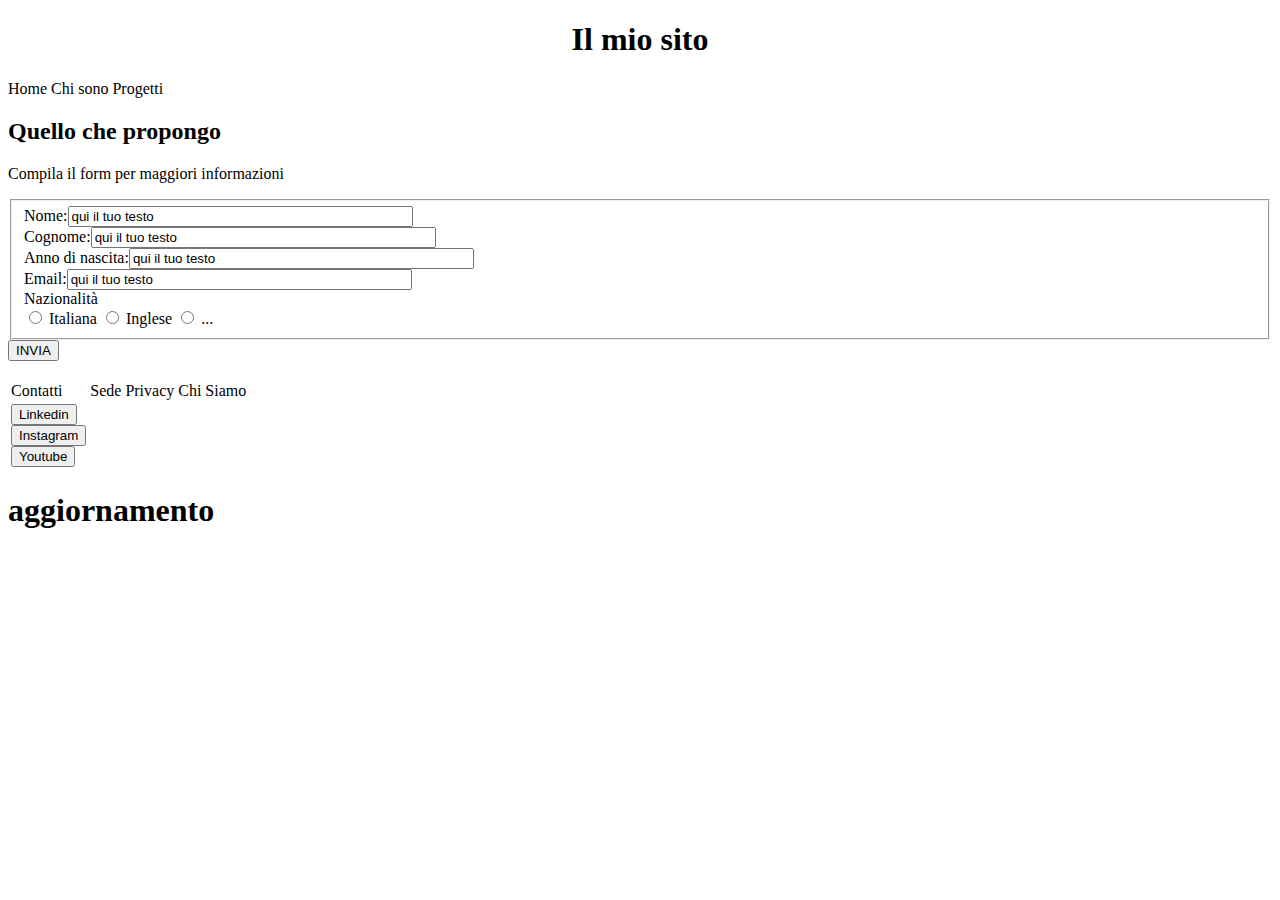
<file: index1.html>
<!DOCTYPE html>
<html lang="en">
  <head>
    <meta charset="UTF-8" />
    <meta name="viewport" content="width=device-width, initial-scale=1.0" />
    <title>Esercitazione</title>
  </head>
  <body>
    <h1><center>Il mio sito</center></h1>
    <header>Home Chi sono Progetti</header>
    <main>
      <h2>Quello che propongo</h2>
      <p>Compila il form per maggiori informazioni</p>
    </main>

    <form action="ii">
      <fieldset>
        <label
          >Nome:<input
            type="text"
            value="qui il tuo testo"
            size="40"
            maxlength="30"
          /> </label
        ><br />
        <label
          >Cognome:<input
            type="text"
            value="qui il tuo testo"
            size="40"
            maxlength="30"
          /> </label
        ><br />
        <label
          >Anno di nascita:<input
            type="text"
            value="qui il tuo testo"
            size="40"
            maxlength="30"
          /> </label
        ><br />
        <label
          >Email:<input
            type="text"
            value="qui il tuo testo"
            size="40"
            maxlength="30"
          /> </label
        ><br />
        <label
          >Nazionalità<br />
          <input type="radio" name="linguaggio" value="Italiana" /> Italiana
          <input type="radio" name="linguaggio" value="Inglese" /> Inglese
          <input type="radio" name="linguaggio" value="..." /> ...
        </label>
      </fieldset>
    </form>
    <button type="submit">INVIA</button>
    <br /><br />
    <footer>
      <table>
        <tr>
          <td>Contatti</td>
          <td>Sede</td>
          <td>Privacy</td>
          <td>Chi Siamo</td>
        </tr>
        <tr>
          <td>
            <button type="submit">Linkedin</button><br />
            <button type="submit">Instagram</button><br />
            <button type="submit">Youtube</button>
          </td>
        </tr>
      </table>
    </footer>
    <h1>aggiornamento</h1>
  </body>
</html>
</file>
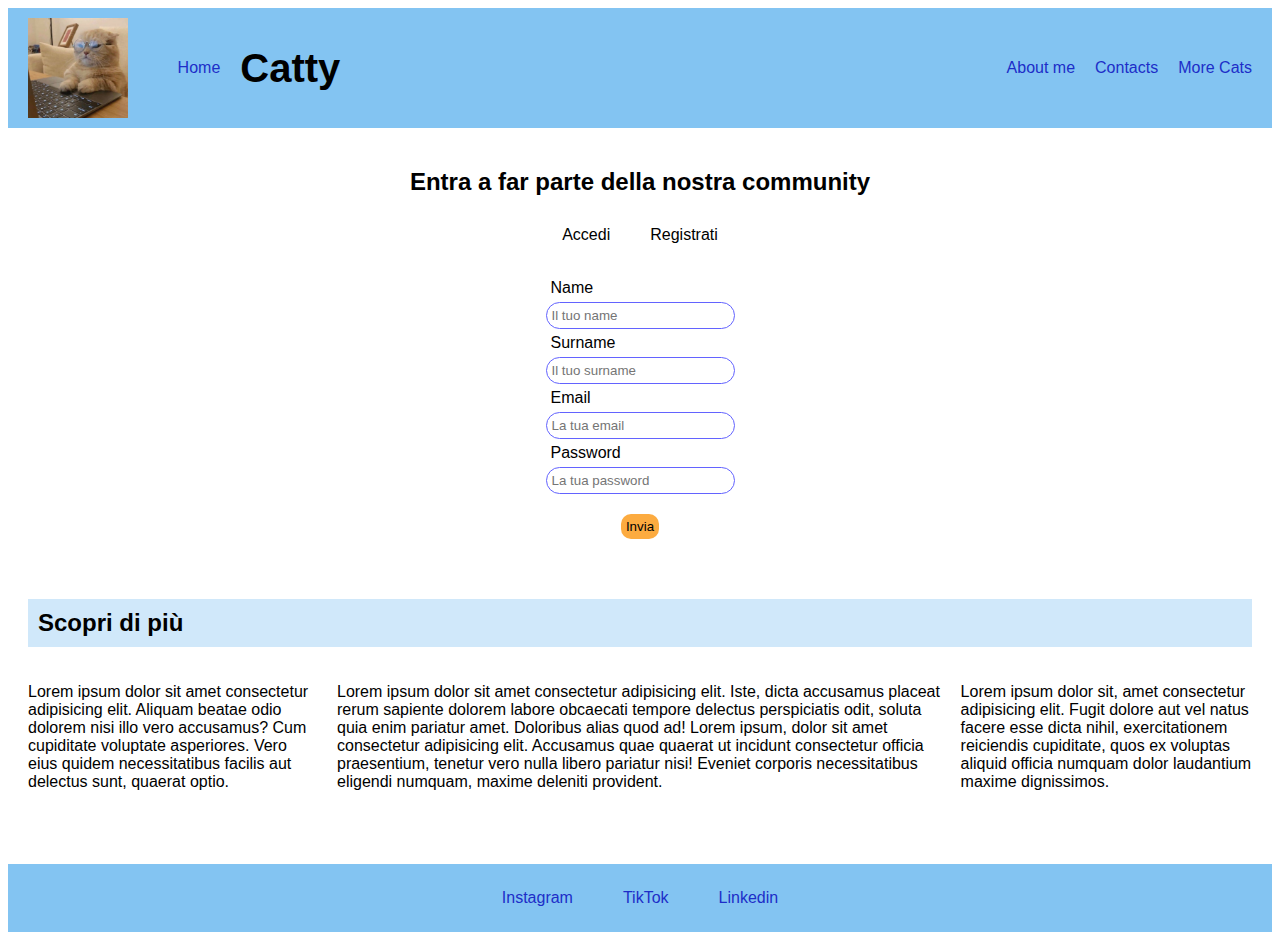
<file: 26-10-23/esercitazione.html>
<!DOCTYPE html>
<html lang="en">
  <head>
    <meta charset="UTF-8" />
    <meta name="viewport" content="width=device-width, initial-scale=1.0" />
    <title>Esercitazione</title>
    <link rel="stylesheet" href="style.css" />
  </head>
  <body>
    <header class="header">
      <img class="image1" src="./img/Logo.jpg" alt="logo" />
      <nav class="navbar">
        <li class="link-home">Home</li>
        <h1 class="h1">Catty</h1>
        <section class="left">
          <li class="link">About me</li>
          <li class="link">Contacts</li>
          <li class="link">More Cats</li>
        </section>
      </nav>
    </header>
    <main>
      <form class="module">
        <div>
          <h2>Entra a far parte della nostra community</h2>
          <section class="center">
            <li class="link1">Accedi</li>
            <li class="link1">Registrati</li>
          </section>
        </div>
        <div>
          <label for="name">Name</label>
          <input type="text" placeholder="Il tuo name" required />

          <label for="Surname">Surname</label>
          <input type="text" placeholder="Il tuo surname" required />

          <label for="Email">Email</label>
          <input type="email" placeholder="La tua email" required />

          <label for="Password">Password</label>
          <input type="password" placeholder="La tua password" required />
        </div>
        <button class="button" type="submit">Invia</button>
        <!--<button type="submit" value="Invia"></button> 
            <input type="submit" value="Invia">-->
      </form>
      <div class="scopridipiu">
        <h2 class="h2">Scopri di più</h2>
        <div class="paragrafo">
          <p>
            Lorem ipsum dolor sit amet consectetur adipisicing elit. Aliquam
            beatae odio dolorem nisi illo vero accusamus? Cum cupiditate
            voluptate asperiores. Vero eius quidem necessitatibus facilis aut
            delectus sunt, quaerat optio.
          </p>
          <p>
            Lorem ipsum dolor sit amet consectetur adipisicing elit. Iste, dicta
            accusamus placeat rerum sapiente dolorem labore obcaecati tempore
            delectus perspiciatis odit, soluta quia enim pariatur amet.
            Doloribus alias quod ad! Lorem ipsum, dolor sit amet consectetur
            adipisicing elit. Accusamus quae quaerat ut incidunt consectetur
            officia praesentium, tenetur vero nulla libero pariatur nisi!
            Eveniet corporis necessitatibus eligendi numquam, maxime deleniti
            provident.
          </p>
          <p>
            Lorem ipsum dolor sit, amet consectetur adipisicing elit. Fugit
            dolore aut vel natus facere esse dicta nihil, exercitationem
            reiciendis cupiditate, quos ex voluptas aliquid officia numquam
            dolor laudantium maxime dignissimos.
          </p>
        </div>
      </div>
    </main>
    <footer class="footer">
      <nav>
        <ul class="list1">
          <li class="link">Instagram</li>
          <li class="link">TikTok</li>
          <li class="link">Linkedin</li>
        </ul>
      </nav>
    </footer>
  </body>
</html>
</file>
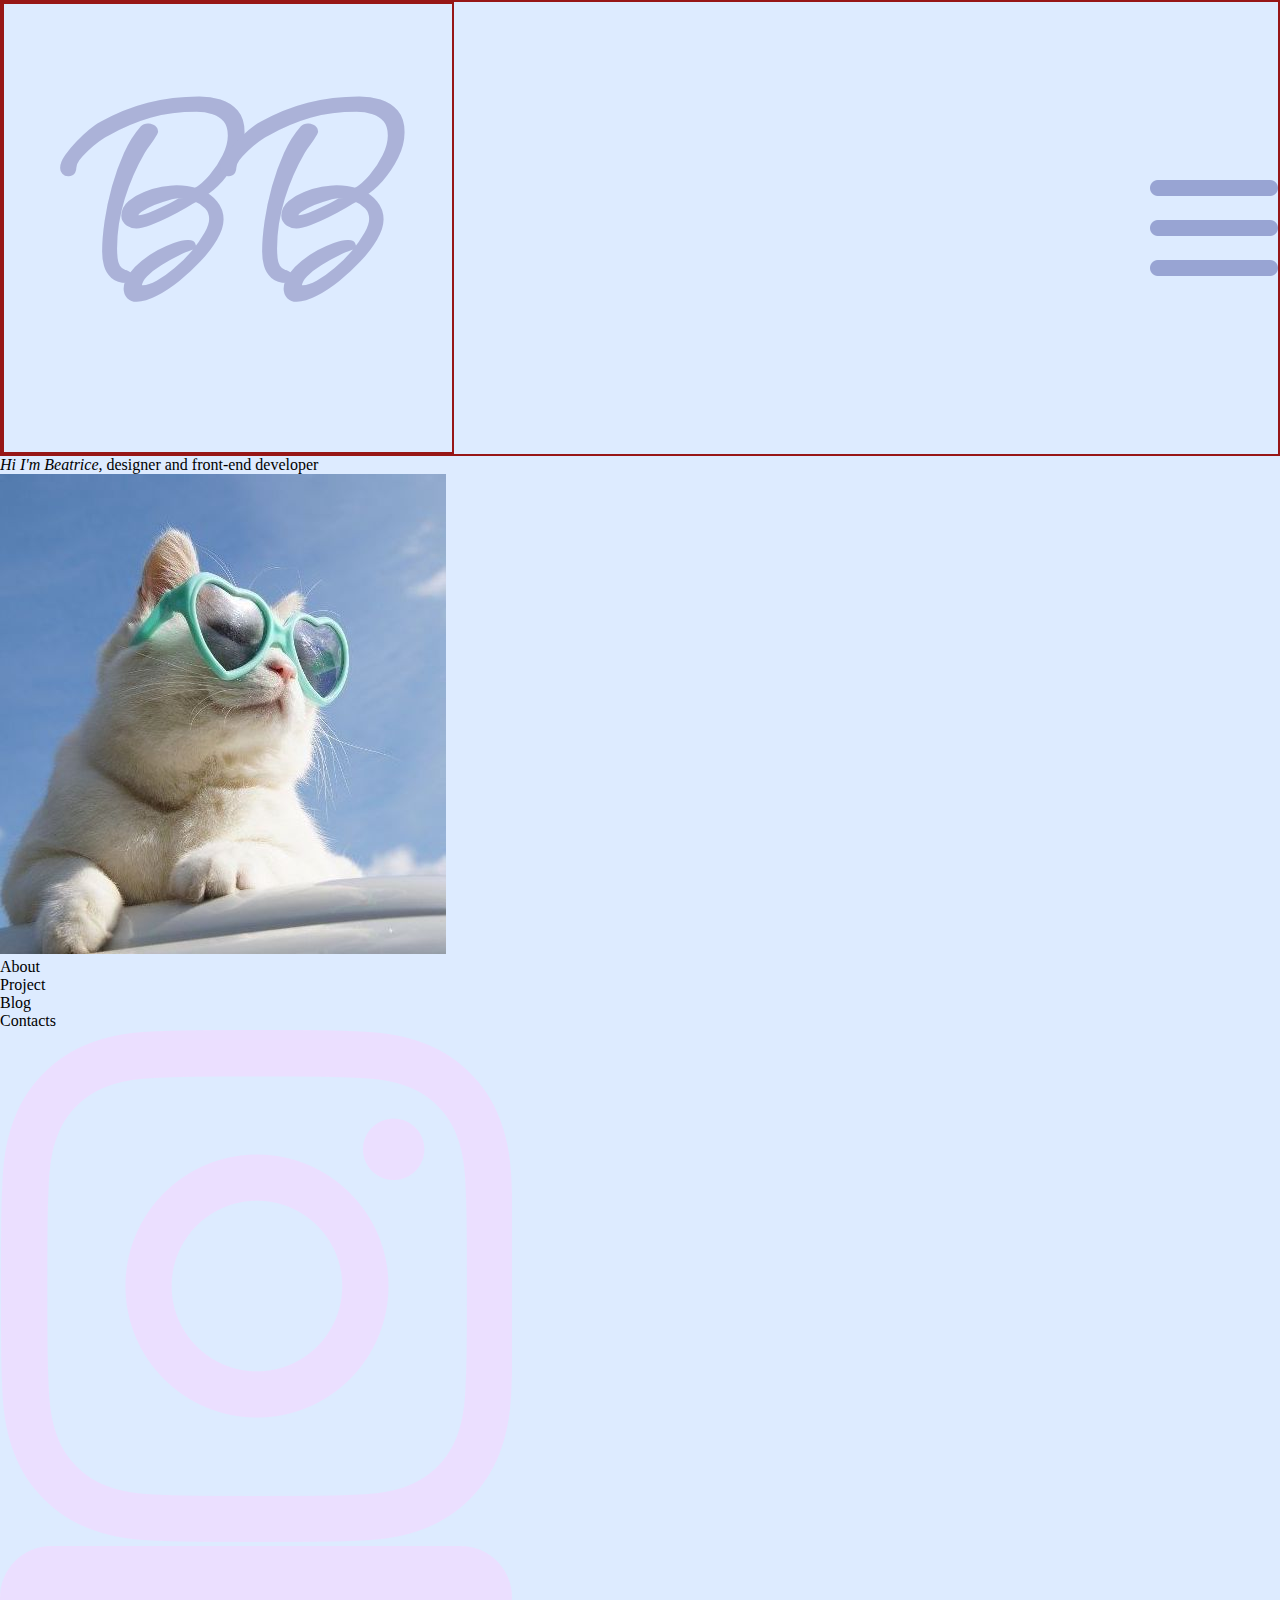
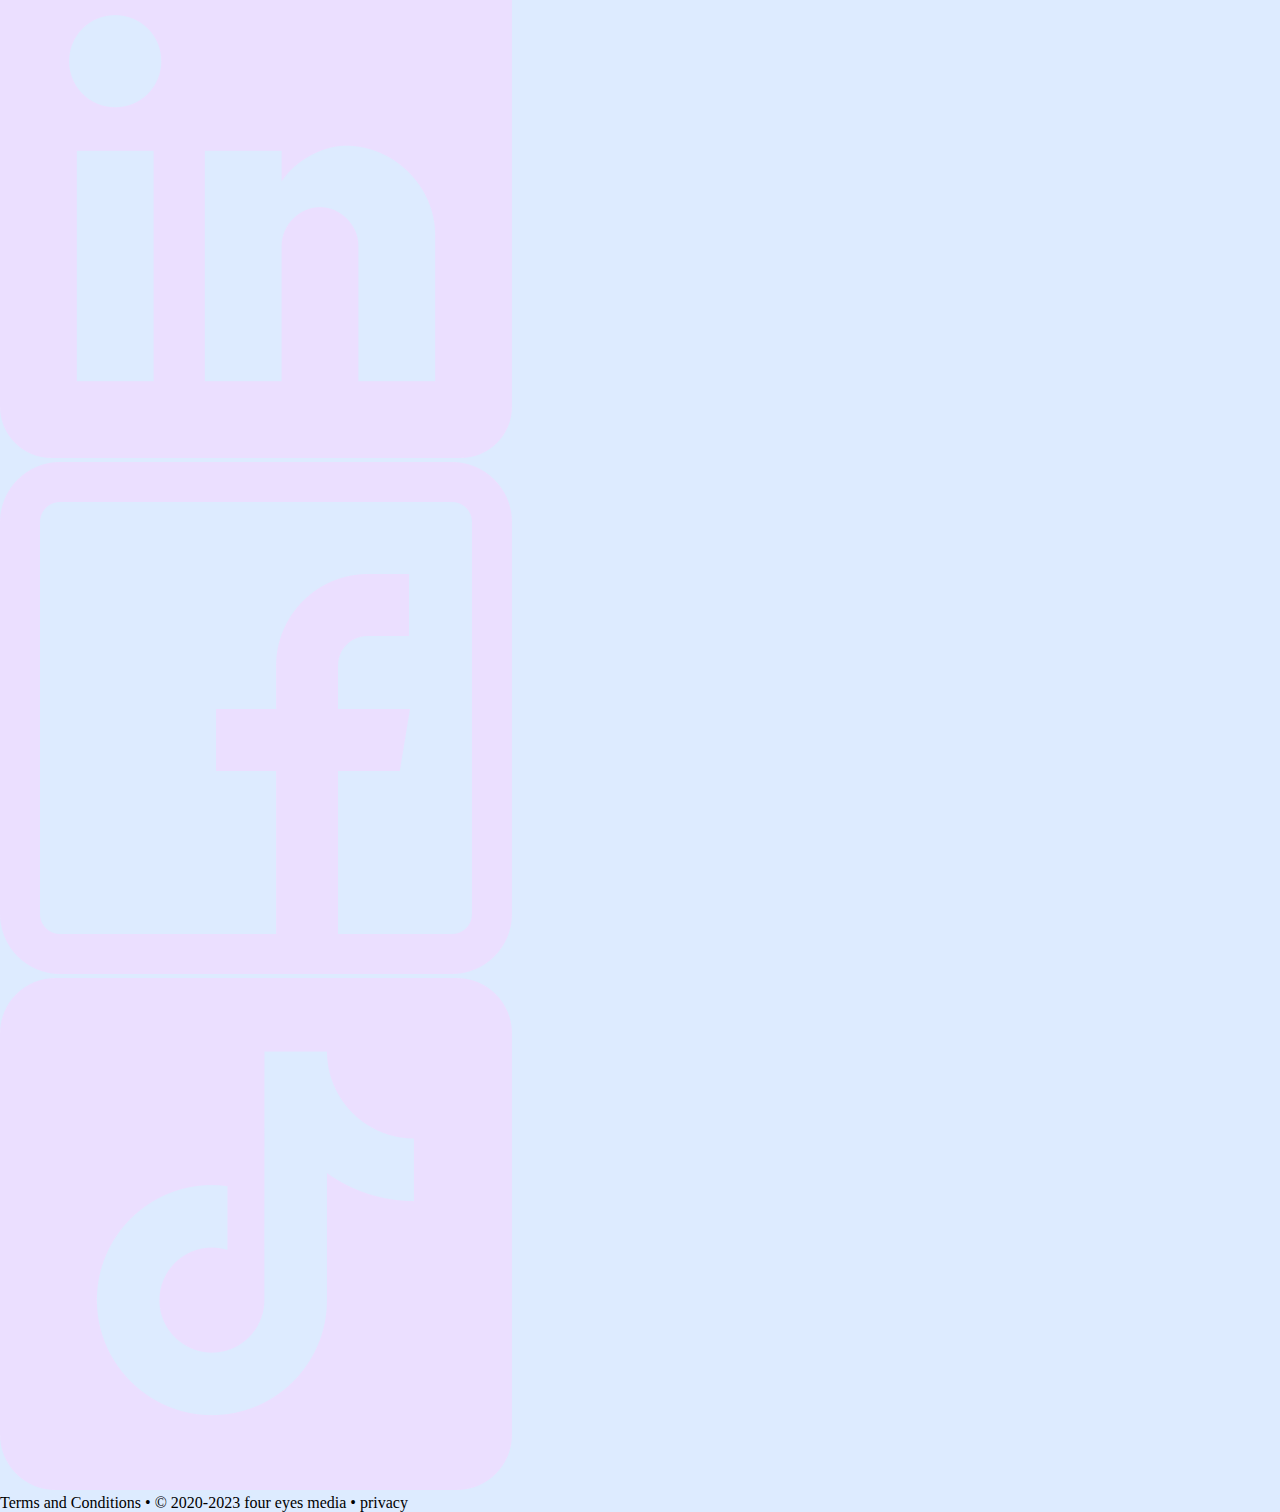
<file: 30-10-23/Portfolio.html>
<!DOCTYPE html>
<html lang="en">
  <head>
    <meta charset="UTF-8" />
    <meta name="viewport" content="width=device-width, initial-scale=1.0" />
    <title>Document</title>
    <link rel="stylesheet" href="style.css" />
  </head>
  <body>
    <nav class="navbar">
      <h1 class="h1">BB</h1>
      <img class="image-menu" src="./img/menu.png" alt="menu" />
    </nav>
    <header>
      <p class="paragrafo">
        <em class="corsivo">Hi I'm Beatrice,</em> designer and front-end
        developer
      </p>
      <img
        src="./img/Foto profilo.jpeg"
        alt="foto profilo"
        class="image-profilo"
      />
    </header>
    <main class="main">
      <dl>
        <li>About</li>
        <li>Project</li>
        <li>Blog</li>
        <li>Contacts</li>
      </dl>
    </main>
    <footer>
      <dl>
        <li><img src="./img/instagram.png" alt="Instagram" /></li>
        <li><img src="./img/linkedin-logo.png" alt="linkedin" /></li>
        <li><img src="./img/facebook.png" alt="facebook" /></li>
        <li><img src="./img/tiktok.png" alt="tiktok" /></li>
        <p>Terms and Conditions • © 2020-2023 four eyes media • privacy</p>
      </dl>
    </footer>
  </body>
</html>
</file>
<file: 26-10-23/style.css>
*{margin:0
 padding 0
}
body{
    font-family: 'Montserrat', sans-serif;
font-family: 'Open Sans', sans-serif;
font-family: 'Raleway', sans-serif;
}
.header{
    display:flex;
    justify-content: space-between;
    background-color: rgba(129, 195, 242, 0.985);
    padding-top: 10px;
    padding-bottom: 10px;
    align-items: center;
}
.image1{
    width: 100px;
    margin-left: 20px;
}
.h1{
    font-size: 40px;
}
.navbar {
    margin-right: 20px;
    display: flex;
    gap: 20px;
    width: 85%;
    align-items: center;
    display: flex;
    align-items: center;
  }
li {
    list-style-type: none;
  }
.link,
.link-home {
    color: rgb(29, 46, 200);
    transition: color 0.3;
}
.link-home:hover,
.link:hover{
    cursor: pointer;
    color: rgb(237, 137, 38);
}
.left {
    display: flex;
    width: 100%;
    gap: 20px;
    justify-content: flex-end;
}
.center {
    display: flex;
    width: 100%;
    gap: 20px;
    justify-content: center;
 }
 main {
    min-height: 80vh;
}
.module{
    padding: 20px;
    display: flex;
    flex-direction: column;
    gap: 20px;
    align-items: center;
}
.link1{
    padding: 10px;
    cursor: pointer;
}
.link1:hover{
    cursor: pointer;
    color: rgb(237, 137, 38);
}
label{
    display: flex;
    flex-direction: column;
    align-items: flex-start;
    padding: 5px;
}
input{
    border-radius: 16px;
    padding: 5px;
    border: 1px solid rgb(99, 99, 255);
    outline: none;
}
.div{
    border-radius: 10px;
}
.button{
    width: fit-content;
    border: none;
    padding: 5px;
    background-color: rgb(252, 171, 64);
    transition: transform 0.5s;
    border-radius: 10px;
}
.button:hover{
    transform: scale(1.5);
    cursor: pointer;
}
.list{
    padding: 25px;
    display: flex;
    flex-direction: column;
    align-items: center;
    gap: 10px;
}
.list1{
    padding: 25px;
    display: flex;
    justify-content: center;
    flex-direction: row;
    gap: 50px;
}
.scopridipiu{
    padding: 20px;   
}
.h2{
    padding: 10px;
    background-color:rgba(129, 195, 242, 0.375) ;
}
.paragrafo{
    display: flex;
    justify-content: flex-start;
    flex-direction: row;
    gap: 20px;
}
.footer{
    background-color: rgba(129, 195, 242, 0.985);
}

@media screen and (max-width: 769px) {
    .navbar {
        padding: 10px;
        margin-right: 20px;
        display: flex;
        gap: 20px;
        width: 85%;
        align-items: center;
        display: flex;
        align-items: center;
      }
  }

  @media screen and (max-width: 480px) {
    .navbar {
        padding: 20px;
        margin-right: 10px;
        display: flex;
        gap: 10px ;
        width: 85%;
        display: flex;
        flex-direction: column;
        align-items: flex-start;
      }
      .h1{
        font-size: 20px;
  }
  .paragrafo{
    display: flex;
    flex-direction: column; 
    gap: 5px;
}
}
</file>
<file: 30-10-23/style.css>
@import url("https://fonts.googleapis.com/css2?family=Licorice&display=swap");
@import url("https://fonts.googleapis.com/css2?family=Karla&display=swap");
* {
  margin: 0;
  padding: 0;
}

body {
  background-color: #ddebff;
}
body .navbar {
  display: flex;
  align-items: center;
  justify-content: center;
  flex-direction: row;
  justify-content: space-between;
  border: #971616 solid 2px;
  box-sizing: content-box;
}
body .h1 {
  border: #971616 solid 2px;
  font-family: "Licorice";
  font-size: 20vw;
  color: #abb2d8;
  font-size: 20vw;
  padding: 5vw;
}
body .image-menu {
  width: 10vw;
  height: 10vw;
}/*# sourceMappingURL=style.css.map */
</file>
